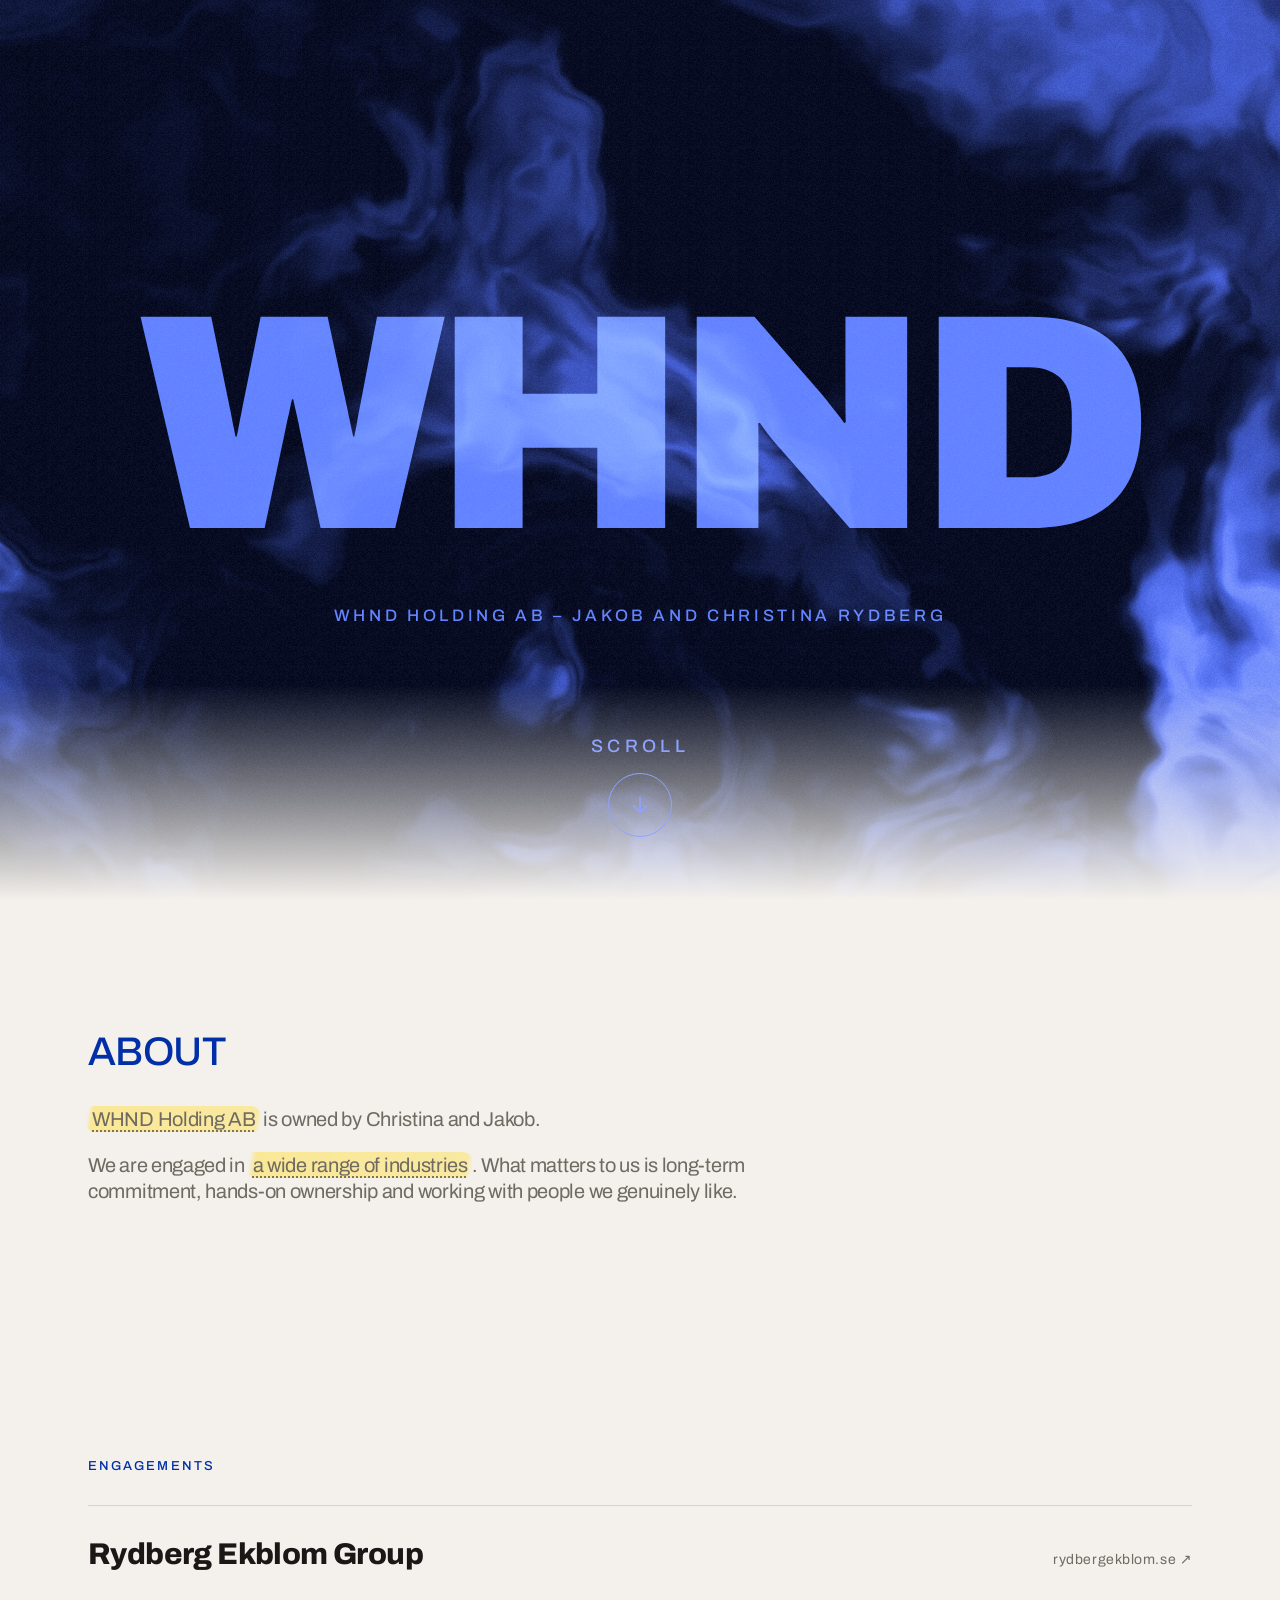
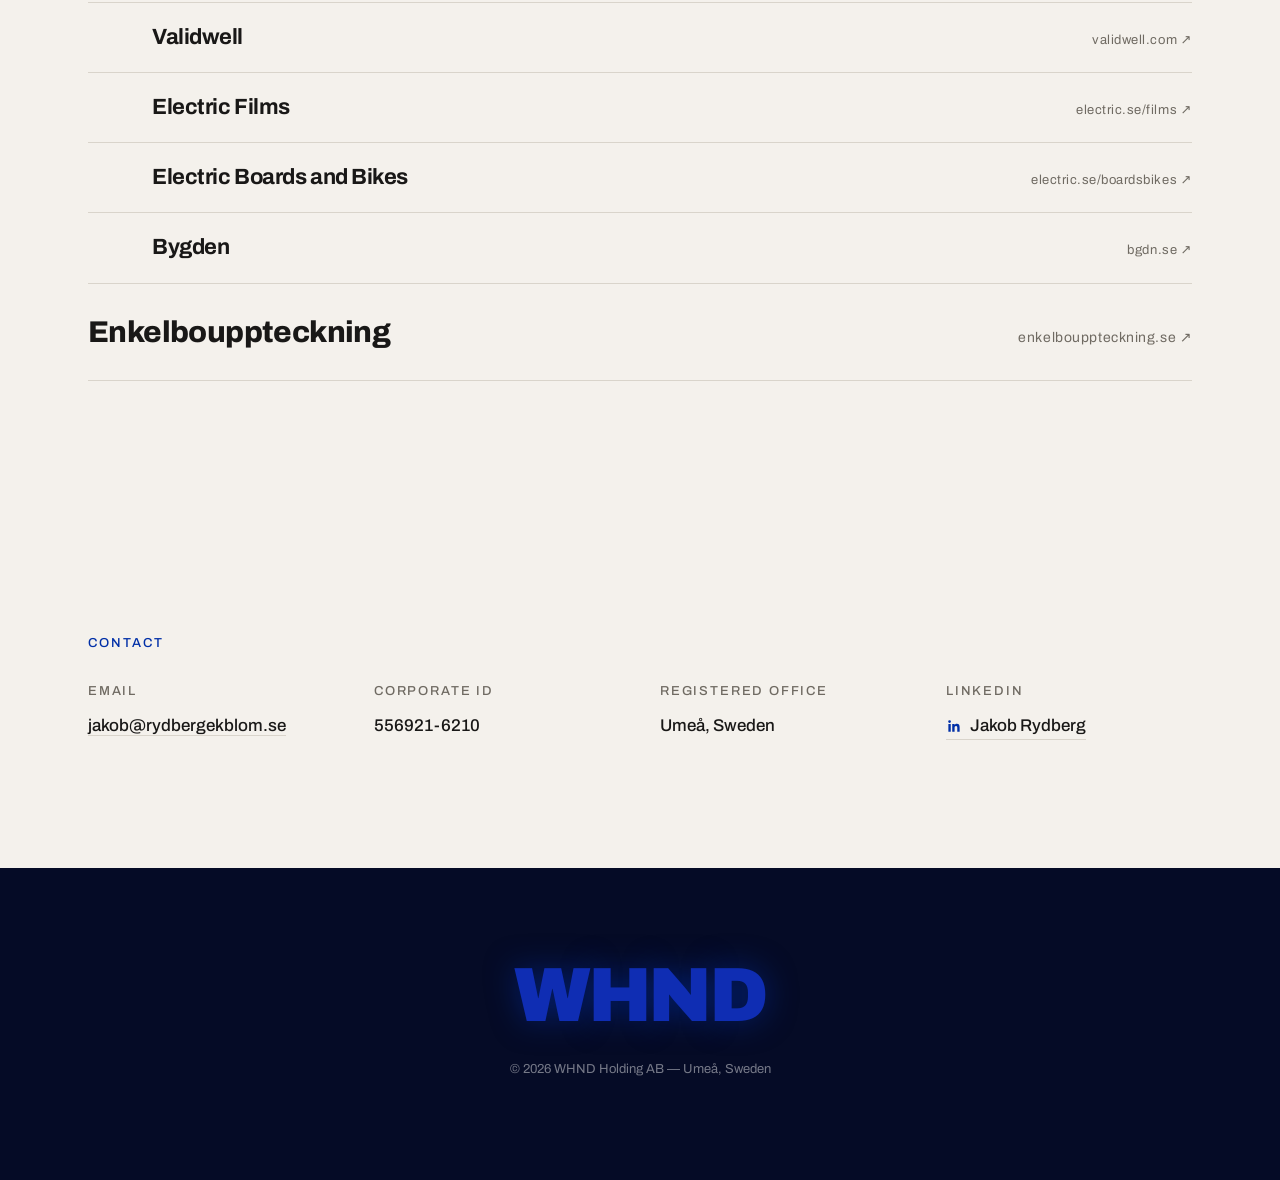
<file: index.html>
<!DOCTYPE html>
<html lang="en">
<head>
<meta charset="UTF-8">
<meta name="viewport" content="width=device-width, initial-scale=1.0">
<title>WHND Holding AB</title>
<meta name="description" content="WHND Holding AB – family-owned holding company of Jakob and Christina Rydberg. Engagements include Rydberg Ekblom Group and enkelbouppteckning.se.">
<link rel="icon" href="favicon.svg" type="image/svg+xml">
<meta property="og:type" content="website">
<meta property="og:url" content="https://whnd.se/">
<meta property="og:title" content="WHND Holding AB">
<meta property="og:description" content="Family-owned holding company of Jakob and Christina Rydberg.">
<meta property="og:image" content="https://whnd.se/og.jpg">
<meta property="og:image:width" content="2400">
<meta property="og:image:height" content="1260">
<meta name="twitter:card" content="summary_large_image">

<!-- ============================================================
     WHND Holding AB — whnd.se
     Koncept "Levande blått": WebGL-genererat bläck i realtid
     (följer muspekaren), WHND växer fram bokstav för bokstav.
     Shader-värden enligt Jakobs val: tempo 1.0, bläck 0.07,
     dragningskraft 1.3, framväxt 2.6 s/bokstav.
     ============================================================ -->

<link rel="preconnect" href="https://fonts.googleapis.com">
<link rel="preconnect" href="https://fonts.gstatic.com" crossorigin>
<link href="https://fonts.googleapis.com/css2?family=Archivo:wght@400;500;800;900&display=swap" rel="stylesheet">

<style>
  :root{
    --paper:#f4f1ec;
    --ink:#191817;
    --blue:#002fa7;
    --muted:#6f6a62;
    --line:#d9d4cb;
    --max:1200px;
  }
  *{margin:0;padding:0;box-sizing:border-box}
  html{scroll-behavior:smooth}
  body{
    font-family:'Archivo',system-ui,sans-serif;
    background:var(--paper);
    color:var(--ink);
    -webkit-font-smoothing:antialiased;
    line-height:1.6;
    overflow-x:hidden;
  }
  ::selection{background:var(--blue);color:#fff}
  a{color:inherit;text-decoration:none}
  .wrap{max-width:var(--max);margin:0 auto;padding:0 clamp(20px,4vw,48px)}

  /* ---------- Nav: gömd i heron, tonar in efteråt ---------- */
  nav{
    position:fixed;top:0;left:0;right:0;z-index:20;
    display:flex;justify-content:space-between;align-items:center;
    padding:20px clamp(20px,4vw,48px);
    color:#fff;
    mix-blend-mode:difference; /* inverterar mot bakgrunden → läsbar överallt */
    opacity:0;pointer-events:none;
    transition:opacity .5s ease;
    font-size:14px;font-weight:500;letter-spacing:.06em;text-transform:uppercase;
  }
  nav.on{opacity:1;pointer-events:auto}
  nav .links{display:flex;gap:28px}
  nav a:hover{opacity:.7}
  .brand-rest{}
  @media (max-width:720px){
    nav{font-size:12px;letter-spacing:.05em;padding:16px 20px}
    nav .links{gap:18px}
    .brand-rest{display:none}
  }

  /* ---------- Hero: bläck, ingen scrollflod – sidan scrollar direkt ---------- */
  .hero-scroll{height:100svh;position:relative}
  header{
    position:sticky;top:0;
    height:100svh;
    overflow:hidden;
    background:var(--paper);
  }
  canvas{position:absolute;inset:0;width:100%;height:100%;display:block}
  /* ---------- Dygnsrytm: nattläge (00–05) inverterar heron ---------- */
  body.t-night header{background:#070c22}
  body.t-night header::after{
    background:linear-gradient(to bottom, rgba(244,241,236,0), var(--paper));
  }
  body.t-night .wordmark-group{mix-blend-mode:screen;color:#5f7dff}
  body.t-night .scroll-nudge{color:#8fa3ff}
  body.t-night .scroll-nudge .circle{border-color:#8fa3ff}
  /* mjuk kant i botten: bläcket löses upp i papperet */
  header::after{
    content:"";
    position:absolute;left:0;right:0;bottom:0;
    height:24svh;
    background:linear-gradient(to bottom, rgba(244,241,236,0), var(--paper));
    pointer-events:none;
    z-index:1;
  }
  .wordmark-group{
    position:absolute;inset:0;
    display:flex;flex-direction:column;align-items:center;justify-content:center;
    gap:clamp(14px,2.5svh,28px);
    color:var(--blue);
    mix-blend-mode:multiply;
    user-select:none;pointer-events:none;
    z-index:2;
  }
  .wordmark{
    font-weight:900;
    font-size:clamp(110px,24vw,520px);
    line-height:1;letter-spacing:-.045em;white-space:nowrap;
  }
  .wordmark span{
    display:inline-block;opacity:0;
    filter:blur(26px);
    transform:translateY(.07em) scale(1.08);
    animation:soak 2.6s cubic-bezier(.2,.6,.15,1) forwards;
  }
  .wordmark span:nth-child(1){animation-delay:.5s}
  .wordmark span:nth-child(2){animation-delay:.75s}
  .wordmark span:nth-child(3){animation-delay:1.0s}
  .wordmark span:nth-child(4){animation-delay:1.25s}
  @keyframes soak{55%{opacity:1}100%{opacity:1;filter:blur(0);transform:none}}
  .wordmark-sub{
    font-size:clamp(12px,1.3vw,17px);
    font-weight:500;letter-spacing:.22em;text-transform:uppercase;text-align:center;
    opacity:0;animation:subfade 1.8s ease 2.4s forwards;
  }
  @keyframes subfade{to{opacity:1}}
  /* Hover-glow på namnraden: en identisk overlay-kopia ovanför multiply-
     lagret (orange kan inte uppstå inuti multiply). Osynlig tills hover. */
  .wordmark-overlay{
    position:absolute;inset:0;
    display:flex;flex-direction:column;align-items:center;justify-content:center;
    gap:clamp(14px,2.5svh,28px);
    user-select:none;pointer-events:none;
    z-index:3;
  }
  .wordmark-overlay .wordmark{visibility:hidden}
  .wordmark-overlay .wordmark-sub{
    opacity:1;animation:none;
    color:rgba(255,165,45,0);
    pointer-events:auto;
    transition:color .35s ease,text-shadow .35s ease;
    text-shadow:0 0 0 rgba(255,165,45,0);
  }
  .wordmark-overlay .wordmark-sub:hover{
    color:#ffaf3c;
    text-shadow:0 0 14px rgba(255,175,60,.95),0 0 38px rgba(255,150,30,.6),0 0 70px rgba(255,140,20,.35);
  }

  .scroll-nudge{
    position:absolute;left:50%;bottom:clamp(28px,7svh,64px);
    transform:translateX(-50%);
    display:flex;flex-direction:column;align-items:center;gap:12px;
    color:var(--blue);
    opacity:calc(1 - var(--p,0) * 4);
    z-index:2;pointer-events:none;
    animation:subfade 1.5s ease 3s backwards;
  }
  .scroll-nudge .label{font-size:18px;font-weight:500;letter-spacing:.24em;text-transform:uppercase}
  .scroll-nudge .circle{
    width:64px;height:64px;border-radius:50%;
    border:1.5px solid var(--blue);
    display:flex;align-items:center;justify-content:center;
    animation:nudge 2s ease-in-out infinite;
  }
  .scroll-nudge svg{width:22px;height:22px;display:block}
  @keyframes nudge{0%,100%{transform:translateY(0)}50%{transform:translateY(7px)}}

  @media (prefers-reduced-motion:reduce){
    .wordmark span,.wordmark-sub,.scroll-nudge{animation:none;opacity:1;filter:none;transform:none}
    .scroll-nudge{transform:translateX(-50%)}
    .hero-scroll{height:100svh}
  }

  /* ---------- Sektioner ---------- */
  section{padding:clamp(90px,14vh,170px) 0}
  .kicker{font-size:13px;font-weight:500;letter-spacing:.16em;text-transform:uppercase;color:var(--blue);margin-bottom:28px}
  .intro p{
    font-size:clamp(24px,3.2vw,40px);
    line-height:1.3;font-weight:500;letter-spacing:-.015em;max-width:20em;
  }
  .intro p + p{margin-top:1em;font-size:clamp(17px,1.6vw,20px);font-weight:400;color:var(--muted);max-width:36em}

  /* ---------- Tooltips med överstrykningspenna ---------- */
  .tip{
    position:relative;cursor:help;outline:none;
    text-decoration:underline dotted rgba(25,24,23,.55);
    text-decoration-thickness:1.5px;text-underline-offset:4px;
    background:linear-gradient(100deg,
      rgba(255,224,80,0) 1%, rgba(255,224,80,.55) 4%,
      rgba(255,224,80,.48) 96%, rgba(255,224,80,0) 99%);
    padding:.1em .25em;margin:-.1em -.05em;
    border-radius:.3em .5em .4em .35em;
    box-decoration-break:clone;-webkit-box-decoration-break:clone;
  }
  .tip::after{
    content:attr(data-tip);
    position:absolute;bottom:calc(100% + 12px);left:50%;
    transform:translateX(-50%) translateY(4px);
    width:max-content;max-width:min(300px,72vw);
    background:var(--ink);color:#fff;
    font-size:13.5px;font-weight:400;letter-spacing:0;line-height:1.55;
    padding:10px 14px;border-radius:8px;
    opacity:0;pointer-events:none;
    transition:opacity .2s ease,transform .2s ease;z-index:10;
  }
  .tip::before{
    content:"";position:absolute;bottom:calc(100% + 5px);left:50%;
    transform:translateX(-50%);
    border:7px solid transparent;border-top-color:var(--ink);
    opacity:0;transition:opacity .2s ease;z-index:10;
  }
  .tip:hover::after,.tip:focus::after{opacity:1;transform:translateX(-50%) translateY(0)}
  .tip:hover::before,.tip:focus::before{opacity:1}

  /* ---------- Engagements: liten länklista med hierarki ---------- */
  #engagements{position:relative}
  /* mjuk färg-wash bakom listan: tonas till bolagets färg vid hover */
  #engagements::before{
    content:"";
    position:absolute;left:-8%;top:8%;
    width:70%;height:84%;
    background-color:transparent;
    opacity:0;
    filter:blur(90px);
    border-radius:50%;
    transition:background-color .6s ease,opacity .6s ease;
    pointer-events:none;
  }
  #engagements.washed::before{
    background-color:var(--washc,var(--blue));
    opacity:.12;
  }
  .companies{position:relative}
  .companies a.row{
    --c:var(--blue);
    display:flex;justify-content:space-between;align-items:baseline;gap:16px;
    padding:24px 0;
    border-top:1px solid var(--line);
    font-weight:800;
    font-size:clamp(20px,2.4vw,30px);
    letter-spacing:-.02em;
    transition:color .2s ease;
  }
  .companies a.row:last-of-type{border-bottom:1px solid var(--line)}
  .companies a.row .dom{
    font-size:14px;font-weight:400;color:var(--muted);letter-spacing:.04em;
    white-space:nowrap;
    transition:color .2s ease;
  }
  .companies a.row:hover{color:var(--c)}
  .companies a.row:hover .dom{color:var(--c)}
  .companies .name{display:flex;flex-direction:column;gap:3px;transition:transform .25s ease}
  .companies a.row:hover .name{transform:translateX(10px)}
  /* barn till Rydberg Ekblom Group: indrag + mindre grad */
  .companies a.row.sub{
    padding:17px 0 17px clamp(32px,5vw,64px);
    font-size:clamp(16px,1.8vw,22px);
    font-weight:700;
  }
  .companies a.row.sub .dom{font-size:13px}

  /* ---------- Kontakt ---------- */
  .contact-grid{
    display:grid;grid-template-columns:repeat(auto-fit,minmax(220px,1fr));
    gap:40px;margin-top:16px;
  }
  .contact-grid h4{font-size:13px;font-weight:500;letter-spacing:.14em;text-transform:uppercase;color:var(--muted);margin-bottom:10px}
  .contact-grid p,.contact-grid a{font-size:17px;font-weight:500}
  .contact-grid a{border-bottom:1px solid var(--line);transition:border-color .2s,color .2s}
  .contact-grid a:hover{color:var(--blue);border-color:var(--blue)}
  .li-link{display:inline-flex;align-items:center;gap:8px}
  .li-icon{width:16px;height:16px;flex:none;color:var(--blue)}

  /* ---------- Footer: biosalongen släcker ner ---------- */
  footer{
    background:#050b26;
    color:rgba(255,255,255,.45);
    padding:90px 0 100px;
    font-size:13px;
    text-align:center;
  }
  footer .mark{
    display:block;
    font-weight:900;font-size:clamp(40px,6vw,80px);letter-spacing:-.04em;line-height:1;
    color:#0f2db3;
    text-shadow:0 0 30px rgba(0,47,167,.55);
    margin-bottom:24px;
  }

  .reveal{opacity:0;transform:translateY(24px);transition:opacity .7s ease,transform .7s ease}
  .reveal.in{opacity:1;transform:none}

  @media (max-width:720px){
    .wordmark{font-size:26vw}
    .wordmark-sub{font-size:10px;letter-spacing:.16em;max-width:90vw;white-space:normal}
    .act .ghost{font-size:90vw;opacity:.045}
  }
  /* ---------- Print: brevpapper i stället för skärmdump ---------- */
  @media print{
    nav,canvas,.scroll-nudge,.wordmark-overlay{display:none!important}
    .reveal{opacity:1!important;transform:none!important;transition:none!important}
    body{background:#fff}
    .hero-scroll{height:auto}
    header{position:static;height:auto;background:none;padding:40pt 0 0;overflow:visible;cursor:auto}
    header::after{display:none}
    .wordmark-group{position:static;mix-blend-mode:normal;color:var(--blue);gap:10pt}
    .wordmark{font-size:64pt}
    .wordmark span{animation:none!important;opacity:1!important;filter:none!important;transform:none!important}
    .wordmark-sub{animation:none!important;opacity:1!important;font-size:9pt}
    section{padding:22pt 0;break-inside:avoid}
    .tip{background:none;text-decoration:none;padding:0;margin:0}
    .tip::after,.tip::before{display:none}
    #engagements::before{display:none}
    .companies a.row{padding:8pt 0;font-size:14pt}
    .companies a.row.sub{padding:6pt 0 6pt 24pt;font-size:11pt}
    .companies .dom{font-size:9pt}
    footer{background:none;color:var(--muted);padding:20pt 0;text-align:left}
    footer .mark{color:var(--blue);text-shadow:none;font-size:18pt;margin-bottom:6pt}
  }
</style>
</head>
<body>

<nav id="nav">
  <a href="#top">WHND<span class="brand-rest"> Holding AB</span></a>
  <div class="links">
    <a href="#engagements">Engagements</a>
    <a href="#contact">Contact</a>
  </div>
</nav>

<div class="hero-scroll" id="top">
  <header>
    <canvas id="inkc"></canvas>
    <div class="wordmark-group">
      <h1 class="wordmark" aria-label="WHND"><span>W</span><span>H</span><span>N</span><span>D</span></h1>
      <p class="wordmark-sub">WHND Holding AB &ndash; Jakob and Christina Rydberg</p>
    </div>
    <div class="wordmark-overlay" aria-hidden="true">
      <span class="wordmark"><span>W</span><span>H</span><span>N</span><span>D</span></span>
      <p class="wordmark-sub">WHND Holding AB &ndash; Jakob and Christina Rydberg</p>
    </div>
    <div class="scroll-nudge" aria-hidden="true">
      <span class="label">Scroll</span>
      <span class="circle">
        <svg viewBox="0 0 24 24" fill="none" stroke="currentColor" stroke-width="1.8" stroke-linecap="round" stroke-linejoin="round"><path d="M12 4v16M5 13l7 7 7-7"/></svg>
      </span>
    </div>
  </header>
</div>

<section class="intro">
  <div class="wrap reveal">
    <p class="kicker">About</p>
    <p><span class="tip" tabindex="0" data-tip="Yes, the letters stand for something. No, we&rsquo;re not telling. Some things stay in the family.">WHND Holding AB</span> is owned by Christina and Jakob.</p>
    <p>We are engaged in <span class="tip" tabindex="0" data-tip="The tastiest one by far: Bygden Restauranger.">a wide range of industries</span>. What matters to us is long-term commitment, hands-on ownership and working with people we genuinely like.</p>
  </div>
</section>

<section id="engagements">
  <div class="wrap reveal companies">
    <p class="kicker">Engagements</p>
    <a class="row" href="https://rydbergekblom.se" target="_blank" rel="noopener" style="--c:#002fa7">
      <span class="name">Rydberg Ekblom Group</span>
      <span class="dom">rydbergekblom.se &nearr;</span>
    </a>
    <a class="row sub" href="https://validwell.com" target="_blank" rel="noopener" style="--c:#0d5c4a">
      <span class="name">Validwell</span>
      <span class="dom">validwell.com &nearr;</span>
    </a>
    <a class="row sub" href="https://www.electric.se/films" target="_blank" rel="noopener" style="--c:#6b2fd6">
      <span class="name">Electric Films</span>
      <span class="dom">electric.se/films &nearr;</span>
    </a>
    <a class="row sub" href="https://www.electric.se/boardsbikes" target="_blank" rel="noopener" style="--c:#e8590c">
      <span class="name">Electric Boards and Bikes</span>
      <span class="dom">electric.se/boardsbikes &nearr;</span>
    </a>
    <a class="row sub" href="https://bgdn.se" target="_blank" rel="noopener" style="--c:#b4542e">
      <span class="name">Bygden</span>
      <span class="dom">bgdn.se &nearr;</span>
    </a>
    <a class="row" href="https://enkelbouppteckning.se" target="_blank" rel="noopener" style="--c:#1a7a8a">
      <span class="name">Enkelbouppteckning</span>
      <span class="dom">enkelbouppteckning.se &nearr;</span>
    </a>
  </div>
</section>

<section id="contact">
  <div class="wrap reveal">
    <p class="kicker">Contact</p>
    <div class="contact-grid">
      <div>
        <h4>Email</h4>
        <p><a href="mailto:jakob@rydbergekblom.se">jakob@rydbergekblom.se</a></p>
      </div>
      <div>
        <h4>Corporate ID</h4>
        <p>556921-6210</p>
      </div>
      <div>
        <h4>Registered office</h4>
        <p>Ume&aring;, Sweden</p>
      </div>
      <div>
        <h4>LinkedIn</h4>
        <p>
          <a class="li-link" href="https://www.linkedin.com/in/rydbergjakob/" target="_blank" rel="noopener">
            <svg class="li-icon" viewBox="0 0 24 24" fill="currentColor" aria-hidden="true"><path d="M20.45 20.45h-3.55v-5.57c0-1.33-.03-3.04-1.85-3.04-1.86 0-2.14 1.45-2.14 2.94v5.67H9.35V9h3.41v1.56h.05c.48-.9 1.64-1.85 3.37-1.85 3.6 0 4.27 2.37 4.27 5.46v6.28zM5.34 7.43a2.06 2.06 0 1 1 0-4.12 2.06 2.06 0 0 1 0 4.12zM7.12 20.45H3.56V9h3.56v11.45z"/></svg>
            Jakob Rydberg
          </a>
        </p>
      </div>
    </div>
  </div>
</section>

<footer>
  <div class="wrap">
    <span class="mark">WHND</span>
    <span>&copy; 2026 WHND Holding AB &mdash; Ume&aring;, Sweden</span>
  </div>
</footer>

<script>
(function(){
  /* ---------- Bläcket (Jakobs låsta värden) ---------- */
  const LOCK = { speed:1.0, amt:0.07, pull:1.3 };

  const canvas = document.getElementById('inkc');
  const gl = canvas.getContext('webgl', {antialias:false, alpha:false});
  if (gl){
    const vsrc = 'attribute vec2 a;void main(){gl_Position=vec4(a,0.,1.);}';
    const fsrc = `
      precision highp float;
      uniform vec2 u_res;uniform float u_t;uniform vec2 u_mouse;
      uniform float u_mi;uniform float u_amt;uniform float u_pull;
      uniform vec3 u_cPaper;uniform vec3 u_cInk;uniform vec3 u_cDeep; /* palett per dygnsläge */
      uniform vec3 u_drops[6];    /* klickdroppar: x,y (uv) + ålder i sek (-1 = inaktiv) */
      float hash(vec2 p){p=fract(p*vec2(123.34,456.21));p+=dot(p,p+45.32);return fract(p.x*p.y);}
      float noise(vec2 p){vec2 i=floor(p),f=fract(p);vec2 u=f*f*(3.-2.*f);
        return mix(mix(hash(i),hash(i+vec2(1,0)),u.x),mix(hash(i+vec2(0,1)),hash(i+vec2(1,1)),u.x),u.y);}
      float fbm(vec2 p){float v=0.,a=.5;for(int i=0;i<5;i++){v+=a*noise(p);p=p*2.03+vec2(13.7,7.1);a*=.5;}return v;}
      void main(){
        float aspect=u_res.x/u_res.y;
        vec2 uv=gl_FragCoord.xy/u_res;
        vec2 p=(uv-.5)*vec2(aspect,1.)*1.9;
        vec2 m=(u_mouse-.5)*vec2(aspect,1.)*1.9;
        float t=u_t*.045;
        float md=length(p-m);
        float pull=exp(-md*md*2.6)*u_mi*u_pull;
        vec2 q=vec2(fbm(p+vec2(0.,t)),fbm(p+vec2(5.2,-t*1.25)));
        vec2 drag=(m-p)*pull*.9;
        vec2 r=vec2(fbm(p+2.6*q+drag+vec2(1.7,9.2)+t*.55),fbm(p+2.6*q-drag+vec2(8.3,2.8)-t*.35));
        float f=fbm(p+3.2*r+drag*1.4);
        f+=pull*.22;
        /* klickdroppar: expanderande ringar som rör om i bläcket */
        for(int i=0;i<6;i++){
          vec3 d=u_drops[i];
          if(d.z>=0.0){
            vec2 dp=(d.xy-.5)*vec2(aspect,1.)*1.9;
            float dist=length(p-dp);
            float ring=exp(-pow((dist-d.z*.45)*5.5,2.0));
            f+=ring*exp(-d.z*.85)*.45;
          }
        }
        vec3 paper=u_cPaper;
        vec3 blue =u_cInk;
        vec3 deep =u_cDeep;
        float ink1=smoothstep(.38-u_amt,.80-u_amt,f);
        float ink2=smoothstep(.68-u_amt,.98-u_amt,f);
        vec3 col=mix(paper,blue,ink1);
        col=mix(col,deep,ink2*.75);
        float g=hash(gl_FragCoord.xy+fract(u_t)*vec2(311.7,183.3));
        col+=(g-.5)*.05;
        float v=smoothstep(1.45,.45,length((uv-.5)*vec2(aspect,1.)));
        col=mix(col*.93,col,v);
        gl_FragColor=vec4(col,1.);
      }`;
    function compile(type,src){const s=gl.createShader(type);gl.shaderSource(s,src);gl.compileShader(s);return s;}
    const prog=gl.createProgram();
    gl.attachShader(prog,compile(gl.VERTEX_SHADER,vsrc));
    gl.attachShader(prog,compile(gl.FRAGMENT_SHADER,fsrc));
    gl.linkProgram(prog);gl.useProgram(prog);
    const buf=gl.createBuffer();
    gl.bindBuffer(gl.ARRAY_BUFFER,buf);
    gl.bufferData(gl.ARRAY_BUFFER,new Float32Array([-1,-1,3,-1,-1,3]),gl.STATIC_DRAW);
    const loc=gl.getAttribLocation(prog,'a');
    gl.enableVertexAttribArray(loc);
    gl.vertexAttribPointer(loc,2,gl.FLOAT,false,0,0);
    const U={};['u_res','u_t','u_mouse','u_mi','u_amt','u_pull','u_cPaper','u_cInk','u_cDeep'].forEach(n=>U[n]=gl.getUniformLocation(prog,n));
    U.u_drops=gl.getUniformLocation(prog,'u_drops[0]');
    function resize(){
      const dpr=Math.min(window.devicePixelRatio||1,1.5);
      canvas.width=canvas.clientWidth*dpr;canvas.height=canvas.clientHeight*dpr;
      gl.viewport(0,0,canvas.width,canvas.height);
    }
    resize();addEventListener('resize',resize);

    let tx=.5,ty=.5,mx=.5,my=.5,mi=0,ti=0;
    addEventListener('pointermove',e=>{tx=e.clientX/innerWidth;ty=1-e.clientY/innerHeight;ti=1;});
    addEventListener('pointerleave',()=>{ti=0;});

    /* ---------- Dygnsrytm ----------
       morgon 05–11: glesare bläck · dag 11–17: standard
       kväll 17–23: tätare · natt 23–05: inverterat
       Förhandsgranska med ?mode=night (morning/day/evening/night) */
    const forced=new URLSearchParams(location.search).get('mode');
    const h=new Date().getHours();
    const mode=['morning','day','evening','night'].includes(forced)?forced:
      (h>=23||h<5)?'night':h<11?'morning':h<17?'day':'evening';
    document.body.classList.add('t-'+mode);
    const AMT_OFFSET={morning:-0.03,day:0,evening:0.045,night:0.02}[mode];
    /* ett dygn i färg: guldig gryning → blå dag → rosalila skymning → lysande natt */
    const PAL={
      morning:{paper:[.965,.945,.902], ink:[.878,.604,.161], deep:[.604,.357,.055]},
      day:    {paper:[.957,.945,.925], ink:[0,.184,.655],    deep:[0,.075,.33]},
      evening:{paper:[.960,.936,.930], ink:[.545,.282,.835], deep:[.220,.060,.380]},
      night:  {paper:[.027,.047,.133], ink:[.33,.45,1],      deep:[.82,.88,1]}
    }[mode];

    /* ---------- Klickdroppar ---------- */
    const drops=Array.from({length:6},()=>({x:0,y:0,t:-1}));
    let dropIdx=0;
    document.querySelector('header').addEventListener('pointerdown',e=>{
      drops[dropIdx]={x:e.clientX/innerWidth,y:1-e.clientY/innerHeight,t:performance.now()};
      dropIdx=(dropIdx+1)%6;
    });
    const dropArr=new Float32Array(18);

    const reduceMotion=matchMedia('(prefers-reduced-motion: reduce)').matches;
    let simT=0,last=performance.now();
    function frame(now){
      simT+=(now-last)/1000*LOCK.speed;last=now;
      mx+=(tx-mx)*.035;my+=(ty-my)*.035;mi+=(ti-mi)*.04;
      for(let i=0;i<6;i++){
        const d=drops[i];
        const age=d.t<0?-1:(now-d.t)/1000;
        dropArr[i*3]=d.x;dropArr[i*3+1]=d.y;
        dropArr[i*3+2]=(age>4)?-1:age; /* droppen klingar av efter ~4 s */
      }
      gl.uniform2f(U.u_res,canvas.width,canvas.height);
      gl.uniform1f(U.u_t,reduceMotion?12.0:simT);
      gl.uniform2f(U.u_mouse,mx,my);
      gl.uniform1f(U.u_mi,mi);
      gl.uniform1f(U.u_amt,LOCK.amt+AMT_OFFSET);
      gl.uniform1f(U.u_pull,LOCK.pull);
      gl.uniform3f(U.u_cPaper,PAL.paper[0],PAL.paper[1],PAL.paper[2]);
      gl.uniform3f(U.u_cInk,PAL.ink[0],PAL.ink[1],PAL.ink[2]);
      gl.uniform3f(U.u_cDeep,PAL.deep[0],PAL.deep[1],PAL.deep[2]);
      gl.uniform3fv(U.u_drops,dropArr);
      gl.drawArrays(gl.TRIANGLES,0,3);
      if(!reduceMotion)requestAnimationFrame(frame);
    }
    requestAnimationFrame(frame);
  } else {
    canvas.style.background='linear-gradient(160deg,#f4f1ec 40%,#c7d0ea)';
  }

  /* ---------- Scroll: --p + nav ---------- */
  const heroScroll=document.querySelector('.hero-scroll');
  const nav=document.getElementById('nav');
  let ticking=false;
  function onScroll(){
    ticking=false;
    /* --p styr bara nudgens uttoning numera */
    const p=Math.min(1,Math.max(0,scrollY/(innerHeight*0.5)));
    document.documentElement.style.setProperty('--p',p.toFixed(4));
    nav.classList.toggle('on',scrollY>innerHeight*0.7);
  }
  addEventListener('scroll',()=>{if(!ticking){ticking=true;requestAnimationFrame(onScroll);}},{passive:true});
  addEventListener('resize',onScroll);
  onScroll();

  /* ---------- Reveals ---------- */
  const io=new IntersectionObserver(es=>{
    es.forEach(e=>{if(e.isIntersecting)e.target.classList.add('in');});
  },{threshold:0.25});
  document.querySelectorAll('.reveal,.act').forEach(el=>io.observe(el));

  /* ---------- Färg-wash bakom listan vid hover ---------- */
  const eng=document.getElementById('engagements');
  document.querySelectorAll('.companies a.row').forEach(row=>{
    row.addEventListener('mouseenter',()=>{
      eng.style.setProperty('--washc',getComputedStyle(row).getPropertyValue('--c'));
      eng.classList.add('washed');
    });
    row.addEventListener('mouseleave',()=>eng.classList.remove('washed'));
  });

  /* ---------- Signatur i konsolen ---------- */
  console.log(
    '%cWHND',
    'font:900 64px Archivo,system-ui,sans-serif;color:#002fa7;letter-spacing:-3px'
  );
  console.log(
    '%cYes, this site is hand-coded. The ink is generated in a WebGL shader — no images, no video, no frameworks. The whole page weighs less than one Instagram photo.\n\nStill wondering what WHND stands for? So is everyone. Some things stay in the family.\n\n→ jakob@rydbergekblom.se',
    'color:#6f6a62;font-size:12px;line-height:1.6'
  );
})();
</script>

</body>
</html>
</file>
